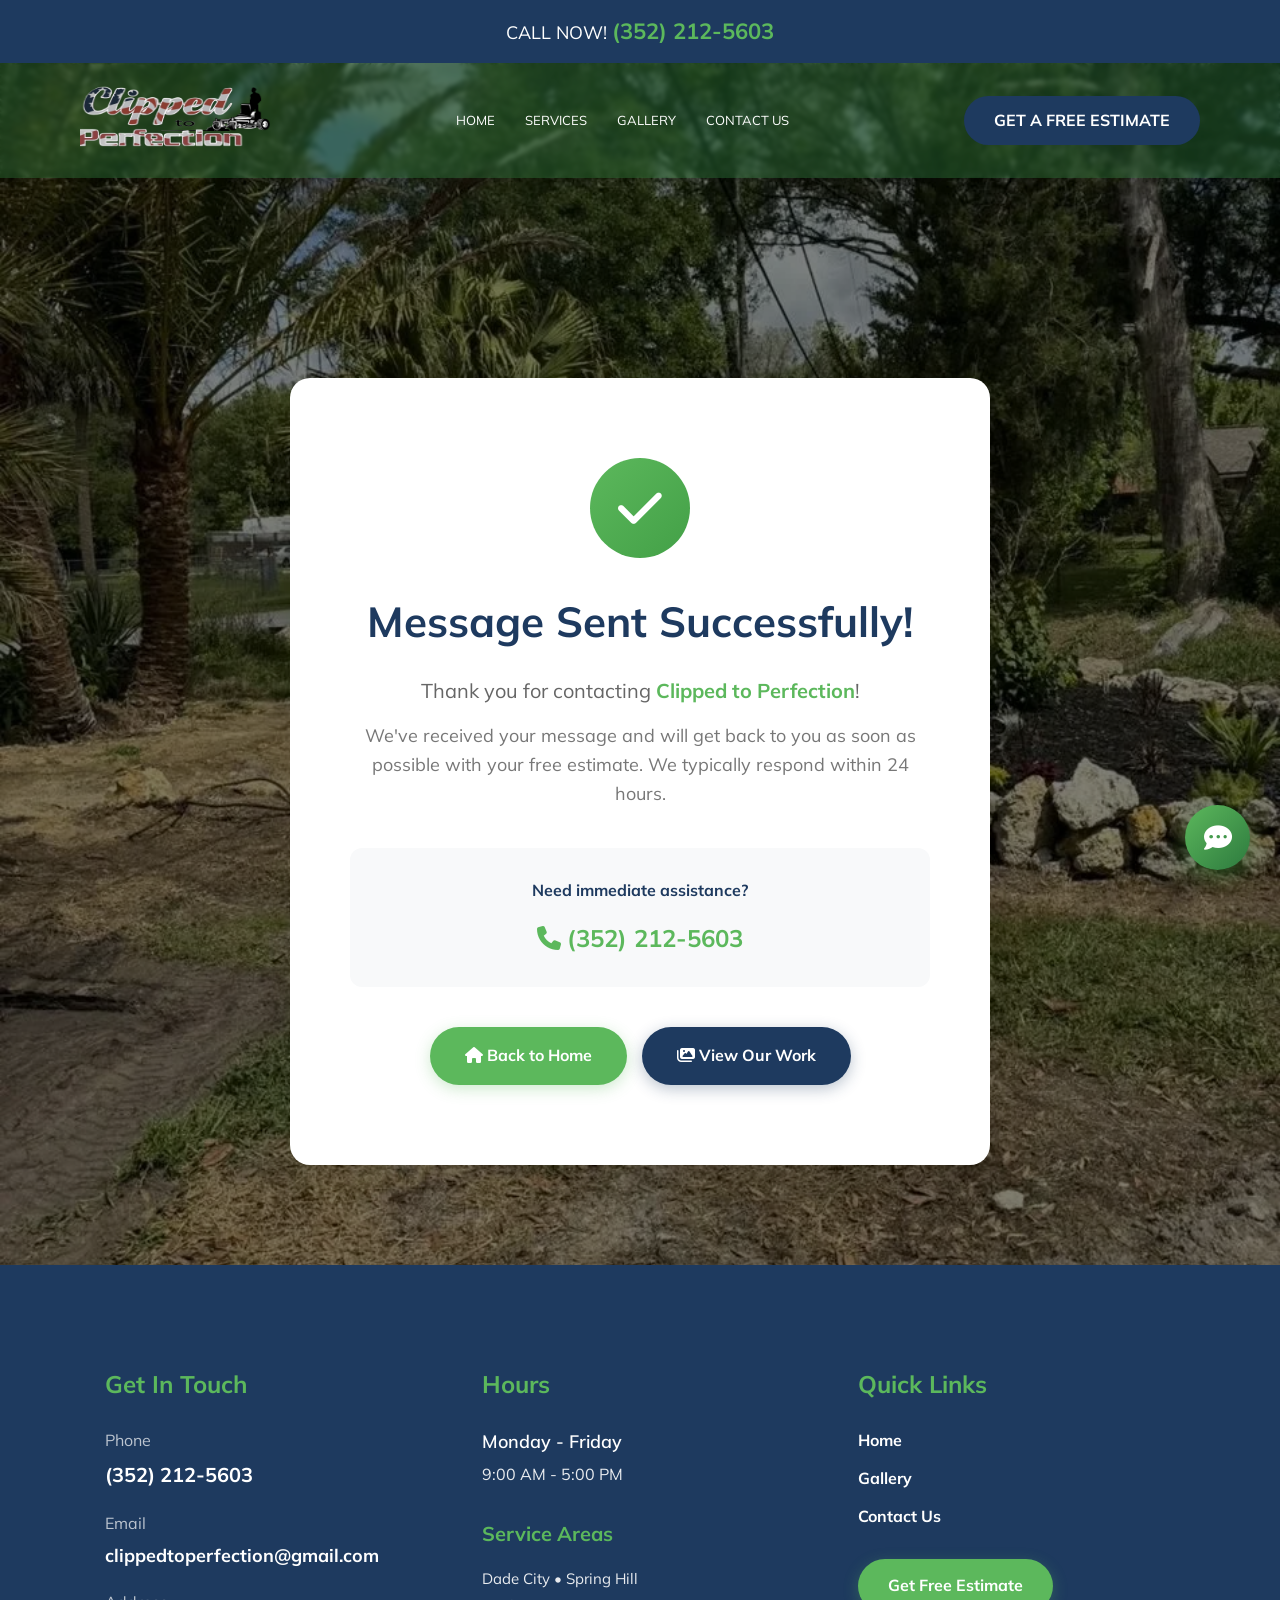
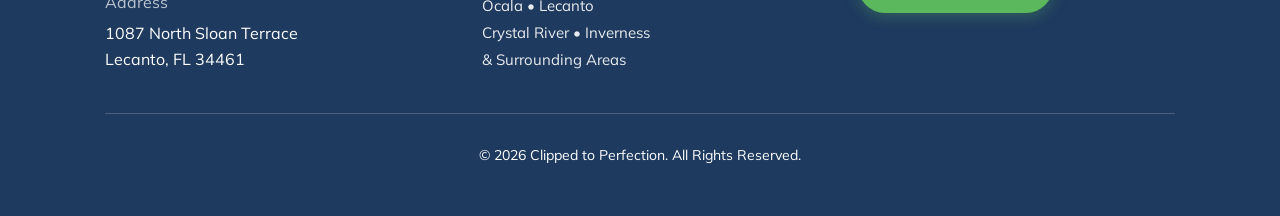
<file: success.html>
<!DOCTYPE html>
<html lang="en">
<head>
    <meta charset="UTF-8">
    <meta name="viewport" content="width=device-width, initial-scale=1.0">
    <title>Message Sent - Clipped to Perfection</title>
    <link rel="stylesheet" href="css/style.css">
    <link rel="stylesheet" href="https://cdnjs.cloudflare.com/ajax/libs/font-awesome/6.4.0/css/all.min.css">
    <link href="https://fonts.googleapis.com/css2?family=Oswald:wght@200..700&family=Muli:wght@200;300;400;600;700;800;900&display=swap" rel="stylesheet">
</head>
<body>
    <!-- Top Bar -->
    <div class="top-bar">
        <div class="container">
            <div class="top-bar-content" style="justify-content: center;">
                <div class="top-bar-right" style="margin: 0;">
                    <p class="call-now">CALL NOW! <a href="tel:3522125603">(352) 212-5603</a></p>
                </div>
            </div>
        </div>
    </div>

    <!-- Header -->
    <header class="header">
        <div class="container">
            <div class="header-content">
                <div class="logo">
                    <a href="index.html">
                        <img src="logo.png" alt="Clipped to Perfection">
                    </a>
                </div>
        <button class="nav-toggle" type="button" aria-label="Open menu" aria-expanded="false" aria-controls="primary-nav">
          <span class="nav-toggle-bars" aria-hidden="true"></span>
        </button>
                
                <nav class="main-nav" id="primary-nav">
                    <ul>
                        <li><a href="index.html">HOME</a></li>
                        <li class="dropdown">
                            <a href="#" class="dropdown-trigger">SERVICES</a>
                            <ul class="dropdown-menu">
                                <li><a href="gallery.html#lawn-care">Lawn Care & Maintenance</a></li>
                                <li><a href="gallery.html#landscaping">Landscaping</a></li>
                                <li><a href="gallery.html#tree-trimming">Tree Trimming & Pruning</a></li>
                                <li><a href="gallery.html#sod-installation">Sod Installation</a></li>
                                <li><a href="gallery.html#rock-mulch">Rock & Mulch Installation</a></li>
                                <li><a href="gallery.html#yard-cleanups">Yard Cleanups</a></li>
                                <li><a href="gallery.html#brush-clearing">Brush Clearing</a></li>
                                <li><a href="gallery.html#debris-removal">Debris Removal</a></li>
                                <li><a href="gallery.html#tractor-work">Tractor Work</a></li>
                                <li><a href="gallery.html#irrigation">Irrigation Services</a></li>
                                <li><a href="gallery.html#land-clearing">Land Clearing</a></li>
                                <li><a href="gallery.html#hardscaping">Retaining Walls & Hardscaping</a></li>
                                <li><a href="gallery.html#pressure-washing">Pressure Washing</a></li>
                            </ul>
                        </li>
                        <li><a href="gallery.html">GALLERY</a></li>
                        <li><a href="contact.html">CONTACT US</a></li>
                    </ul>
                </nav>
                
                <a href="contact.html" class="btn-header">GET A FREE ESTIMATE</a>
            </div>
        </div>
    </header>

    <!-- Background Section for Header Transparency -->
    <section style="background: linear-gradient(rgba(0,0,0,0.5), rgba(0,0,0,0.5)), url('images/home3.webp') center center/cover; margin-top: -150px; padding-top: 350px; padding-bottom: 100px;">
        <div class="container">
            <div style="max-width: 700px; margin: 0 auto; text-align: center; background: white; padding: 80px 60px; border-radius: 20px; box-shadow: 0 10px 40px rgba(0,0,0,0.1);">
                <div style="width: 100px; height: 100px; background: linear-gradient(135deg, #5cb85c, #43a047); border-radius: 50%; display: flex; align-items: center; justify-content: center; margin: 0 auto 30px auto;">
                    <i class="fas fa-check" style="font-size: 50px; color: white;"></i>
                </div>
                
                <h1 style="font-size: 42px; color: #1e3a5f; margin-bottom: 20px; text-align: center; word-wrap: break-word; hyphens: auto;">Message Sent Successfully!</h1>
                
                <p style="font-size: 20px; color: #666; margin-bottom: 15px; line-height: 1.6;">
                    Thank you for contacting <strong style="color: #5cb85c;">Clipped to Perfection</strong>!
                </p>
                
                <p style="font-size: 18px; color: #777; margin-bottom: 40px; line-height: 1.6;">
                    We've received your message and will get back to you as soon as possible with your free estimate. 
                    We typically respond within 24 hours.
                </p>
                
                <div style="background: #f8f9fa; padding: 30px; border-radius: 12px; margin-bottom: 40px;">
                    <p style="font-size: 16px; color: #555; margin-bottom: 15px;">
                        <strong style="color: #1e3a5f;">Need immediate assistance?</strong>
                    </p>
                    <p style="font-size: 24px; margin: 0;">
                        <i class="fas fa-phone" style="color: #5cb85c;"></i>
                        <a href="tel:3522125603" style="color: #5cb85c; text-decoration: none; font-weight: 700;">(352) 212-5603</a>
                    </p>
                </div>
                
                <div style="display: flex; gap: 15px; justify-content: center; flex-wrap: wrap;">
                    <a href="index.html" style="background: #5cb85c; color: white; padding: 16px 35px; border-radius: 50px; text-decoration: none; font-weight: 700; font-size: 16px; display: inline-block; transition: all 0.3s; box-shadow: 0 4px 15px rgba(92,184,92,0.3);">
                        <i class="fas fa-home"></i> Back to Home
                    </a>
                    <a href="gallery.html" style="background: #1e3a5f; color: white; padding: 16px 35px; border-radius: 50px; text-decoration: none; font-weight: 700; font-size: 16px; display: inline-block; transition: all 0.3s; box-shadow: 0 4px 15px rgba(30,58,95,0.3);">
                        <i class="fas fa-images"></i> View Our Work
                    </a>
                </div>
            </div>
        </div>
    </section>

    <!-- Footer -->
    <footer class="footer">
        <div class="container">
            <!-- Footer Content -->
            <div class="footer-content">
                <!-- Contact Info -->
                <div>
                    <h3 style="color: #5cb85c; margin-bottom: 25px; font-size: 24px;">Get In Touch</h3>
                    <div style="margin-bottom: 20px;">
                        <p style="font-size: 16px; margin-bottom: 5px; color: rgba(255,255,255,0.7);">Phone</p>
                        <p style="font-size: 20px; margin: 0;"><a href="tel:3522125603" style="color: white; text-decoration: none; font-weight: 700;">(352) 212-5603</a></p>
                    </div>
                    <div style="margin-bottom: 20px;">
                        <p style="font-size: 16px; margin-bottom: 5px; color: rgba(255,255,255,0.7);">Email</p>
                        <p style="font-size: 18px; margin: 0;"><a href="mailto:clippedtoperfection@gmail.com" style="color: white; text-decoration: none;">clippedtoperfection@gmail.com</a></p>
                    </div>
                    <div>
                        <p style="font-size: 16px; margin-bottom: 5px; color: rgba(255,255,255,0.7);">Address</p>
                        <p style="font-size: 16px; margin: 0; line-height: 1.6;">1087 North Sloan Terrace<br>Lecanto, FL 34461</p>
                    </div>
                </div>
                
                <div>
                    <h3 style="color: #5cb85c; margin-bottom: 25px; font-size: 24px;">Hours</h3>
                    <p style="font-size: 18px; font-weight: 600; margin: 0 0 5px 0;">Monday - Friday</p>
                    <p style="font-size: 16px; color: rgba(255,255,255,0.9); margin: 0 0 30px 0;">9:00 AM - 5:00 PM</p>
                    
                    <h3 style="color: #5cb85c; margin-bottom: 15px; font-size: 20px;">Service Areas</h3>
                    <p style="font-size: 15px; line-height: 1.8; margin: 0; color: rgba(255,255,255,0.9);">
                        Dade City • Spring Hill<br>
                        Ocala • Lecanto<br>
                        Crystal River • Inverness<br>
                        & Surrounding Areas
                    </p>
                </div>
                
                <div>
                    <h3 style="color: #5cb85c; margin-bottom: 25px; font-size: 24px;">Quick Links</h3>
                    <ul style="list-style: none; padding: 0; margin: 0 0 30px 0;">
                        <li style="margin-bottom: 12px;"><a href="index.html" style="color: white; text-decoration: none; font-size: 16px;">Home</a></li>
                        <li style="margin-bottom: 12px;"><a href="gallery.html" style="color: white; text-decoration: none; font-size: 16px;">Gallery</a></li>
                        <li style="margin-bottom: 12px;"><a href="contact.html" style="color: white; text-decoration: none; font-size: 16px;">Contact Us</a></li>
                    </ul>
                    
                    <a href="contact.html" style="background: #5cb85c; color: white; padding: 14px 30px; border-radius: 50px; text-decoration: none; font-weight: 700; font-size: 16px; display: inline-block; transition: all 0.3s; box-shadow: 0 4px 15px rgba(92,184,92,0.3);">Get Free Estimate</a>
                </div>
            </div>
            
            <div class="footer-bottom">
                <p>&copy; 2026 Clipped to Perfection. All Rights Reserved.</p>
            </div>
        </div>
    </footer>

    <!-- Floating Contact Button -->
    <div class="floating-contact">
        <button class="floating-btn" aria-label="Contact Us">
            <i class="fas fa-comment-dots"></i>
        </button>
        <div class="contact-popup">
            <h3>Contact Us</h3>
            <a href="tel:3522125603" class="call-btn">
                <i class="fas fa-phone"></i>
                <span>Call Now<br><strong>(352) 212-5603</strong></span>
            </a>
            <a href="mailto:clippedtoperfection@gmail.com" class="email-btn">
                <i class="fas fa-envelope"></i>
                <span>Email Us</span>
            </a>
        </div>
    </div>

    <script>
        // Floating contact button
        const floatingContact = document.querySelector('.floating-contact');
        const floatingBtn = document.querySelector('.floating-btn');
        const contactPopup = document.querySelector('.contact-popup');
        
        floatingBtn.addEventListener('click', (e) => {
            e.stopPropagation();
            floatingContact.classList.toggle('active');
        });
        
        document.addEventListener('click', (e) => {
            if (!floatingContact.contains(e.target)) {
                floatingContact.classList.remove('active');
            }
        });
        
        contactPopup.addEventListener('click', (e) => {
            e.stopPropagation();
        });
    </script>
    
    <script>
  (function () {
    const header = document.querySelector('.header');
    const toggle = document.querySelector('.nav-toggle');
    const nav = document.getElementById('primary-nav');

    if (header && toggle && nav) {
      toggle.addEventListener('click', () => {
        const isOpen = header.classList.toggle('header--open');
        toggle.setAttribute('aria-expanded', String(isOpen));
      });
    }

    // Mobile dropdown support (tap Services to expand/collapse)
    const dropdown = document.querySelector('.main-nav .dropdown');
    if (dropdown) {
      const trigger = dropdown.querySelector('.dropdown-trigger');
      if (trigger) {
        trigger.addEventListener('click', (e) => {
          if (window.matchMedia('(max-width: 968px)').matches) {
            e.preventDefault();
            e.stopPropagation();
            
            // Toggle the dropdown
            dropdown.classList.toggle('dropdown--open');
            const isOpen = dropdown.classList.contains('dropdown--open');
            console.log('Dropdown toggled:', isOpen ? 'OPENED' : 'CLOSED');
          }
        });
      }
      
      // Close dropdown when clicking outside on mobile
      document.addEventListener('click', (e) => {
        if (window.matchMedia('(max-width: 968px)').matches) {
          if (!dropdown.contains(e.target)) {
            dropdown.classList.remove('dropdown--open');
          }
        }
      });
    }
  })();
</script>
</body>
</html>
</file>
<file: css/style.css>
/* CLIPPED TO PERFECTION - PROFESSIONAL LANDSCAPING WEBSITE */

* {
    margin: 0;
    padding: 0;
    box-sizing: border-box;
}

:root {
    --primary-blue: #1e3a5f;
    --accent-blue: #4a90e2;
    --primary-green: #2d7a3e;
    --accent-green: #5cb85c;
    --dark-bg: #1e3a5f;
    --dark-overlay: rgba(30, 58, 95, 0.85);
    --light-gray: #f8f9fa;
    --border-gray: #ccc;
    --white: #fff;
    --text-dark: #242424;
}

body {
    font-family: 'Muli', -apple-system, sans-serif;
    color: #242424;
    line-height: 1.6;
    font-size: 18px;
}

.container {
    max-width: 1200px;
    margin: 0 auto;
    padding: 0 40px;
}

/* TOP BAR - Blue with address */
.top-bar {
    background: var(--primary-blue);
    border: 0;
    padding: 15px 0;
    margin: 0;
    position: relative;
    z-index: 1001;
}

.top-bar-content {
    display: flex;
    justify-content: space-between;
    align-items: center;
}

.top-bar-left p {
    color: var(--white);
    font-size: 14px;
    margin: 0;
}

.top-bar-left strong,
.top-bar-left a {
    color: var(--white);
    font-weight: bold;
    text-decoration: none;
}

.top-bar-center {
    text-align: center;
    color: var(--white);
    font-size: 14px;
}

.top-bar-right {
    text-align: right;
}

.top-bar-right p {
    color: var(--white);
    font-size: 18px;
    line-height: 1.5;
    margin: 0;
}

.top-bar-right .call-now {
    font-size: 18px;
}

.top-bar-right a {
    color: var(--accent-green);
    font-weight: bold;
    text-decoration: none;
    font-size: 22px;
    transition: color 0.3s;
}

.top-bar-right a:hover {
    color: var(--white);
}

/* HEADER - Blue navigation */
.header {
    background: rgba(45, 122, 62, 0.4) !important;
    box-shadow: 0 3px 11px rgba(0,0,0,0.15);
    position: sticky;
    top: 0;
    margin: 0;
    border: 0;
    z-index: 1000;
    backdrop-filter: blur(2px);
    -webkit-backdrop-filter: blur(2px);
}

.header-content {
    display: flex;
    justify-content: space-between;
    align-items: center;
    padding: 10px 0;
    gap: 10px;
}

.logo {
    flex: 0 0 auto;
}

.logo img {
    height: 86px;
    width: auto;
    min-width: 200px;
}

.main-nav {
    flex: 1;
    display: flex;
    justify-content: center;
}

.main-nav ul {
    list-style: none;
    display: flex;
    gap: 0;
    margin: 0;
    padding: 0;
}

.main-nav a {
    color: var(--white);
    text-decoration: none;
    text-transform: uppercase;
    font-size: 13px;
    padding: 15px 15px;
    display: block;
    transition: all 0.3s;
    position: relative;
    white-space: nowrap;
}

.main-nav a::after {
    content: '';
    position: absolute;
    bottom: 0;
    left: 0;
    width: 0;
    height: 3px;
    background: var(--accent-green);
    transition: width 0.3s;
}

.main-nav a:hover::after,
.main-nav a.active::after {
    width: 100%;
}

.main-nav a:hover {
    background: rgba(255,255,255,0.1);
}

.header-cta {
    display: flex;
    align-items: center;
    gap: 15px;
    flex: 0 0 auto;
    justify-content: flex-end;
}

.header-homeadvisor {
    color: var(--white);
    font-size: 14px;
    font-weight: bold;
    text-decoration: none;
}

.header-social {
    display: flex;
    gap: 10px;
}

.social-icon {
    width: 32px;
    height: 32px;
    background: var(--accent-blue);
    border-radius: 50%;
    display: flex;
    align-items: center;
    justify-content: center;
    color: var(--white);
    font-size: 16px;
    text-decoration: none;
    transition: all 0.3s;
}

.social-icon:hover {
    background: var(--primary-blue);
    transform: scale(1.1);
}

.btn-header {
    background: #1e3a5f;
    color: var(--white);
    padding: 12px 30px;
    border: none;
    border-radius: 50px;
    text-decoration: none;
    font-weight: bold;
    font-size: 16px;
    transition: all 0.3s;
}

.btn-header:hover {
    background: #2d4a6f;
    transform: translateY(-2px);
    box-shadow: 0 4px 12px rgba(30, 58, 95, 0.4);
}

/* HERO SECTION - Full width with background */
.hero {
    min-height: 600px;
    display: flex;
    align-items: center;
    position: relative;
    padding: 425px 65px 250px;
    margin-top: -150px;
    padding-top: 575px;
}

/* Home page hero with background image */
.hero:not(.hero-no-overlay) {
    background: url('../images/hero-bg.webp') center top/cover;
}

.hero::before {
    content: '';
    position: absolute;
    top: 0;
    left: 0;
    right: 0;
    bottom: 0;
    background: rgba(0,0,0,0.5);
}

.hero-no-overlay::before {
    display: none;
}

.hero-content {
    position: relative;
    z-index: 2;
    text-align: center;
    max-width: 1200px;
    margin: 0 auto;
    width: 100%;
}

.hero h1 {
    font-family: 'Muli', sans-serif;
    font-size: 62px;
    color: var(--white);
    text-transform: uppercase;
    text-shadow: 2px 2px 4px rgba(0,0,0,0.8);
    line-height: 1.2;
    margin-bottom: 15px;
    font-weight: 800;
    letter-spacing: 1px;
}

.hero p {
    font-size: 24px;
    color: var(--white);
    font-weight: bold;
    text-shadow: 2px 2px 2px #000;
    margin-bottom: 20px;
}

.hero-icon {
    width: 75px;
    height: 75px;
    margin: 0 auto 20px;
}

.hero-btn {
    background: var(--dark-bg);
    color: var(--white);
    padding: 12px 26px;
    border: none;
    border-radius: 50px;
    text-decoration: none;
    font-weight: bold;
    font-size: 16px;
    display: inline-block;
    margin-top: 20px;
    transition: all 0.3s;
}

.hero-btn:hover {
    background: var(--light-gray);
}

/* SECTIONS */
.section {
    padding: 100px 65px;
}

.section-gray {
    background: #f1f1f1;
}

.section-dark {
    background: url('../images/home3.webp') center/cover;
    position: relative;
    color: var(--white);
}

.section-dark::before {
    content: '';
    position: absolute;
    top: 0;
    left: 0;
    right: 0;
    bottom: 0;
    background: rgba(0,0,0,0.6);
}

.section-dark .container {
    position: relative;
    z-index: 2;
}

.section h2 {
    font-size: 36px;
    text-align: center;
    margin-bottom: 40px;
    line-height: 1.2;
}

.section h2 a {
    color: var(--text-dark);
    text-decoration: none;
}

.section h2 a:hover {
    text-decoration: underline;
}

.section p {
    text-align: center;
    margin-bottom: 30px;
}

/* SERVICE GRID */
.service-grid {
    display: grid;
    grid-template-columns: repeat(3, 1fr);
    gap: 40px;
    margin: 60px 0;
}

.service-item {
    text-align: center;
}

.service-image {
    width: 100%;
    height: 250px;
    border-radius: 15px;
    overflow: hidden;
    margin-bottom: 20px;
    box-shadow: 0 8px 25px rgba(0,0,0,0.15);
    transition: all 0.3s;
}

.service-image:hover {
    transform: translateY(-10px);
    box-shadow: 0 12px 35px rgba(0,0,0,0.2);
}

.service-image img {
    width: 100%;
    height: 100%;
    object-fit: cover;
    transition: transform 0.3s;
}

.service-image:hover img {
    transform: scale(1.1);
}

.service-item h4 {
    font-weight: bold;
    margin-bottom: 10px;
    color: var(--primary-blue);
    font-size: 22px;
}

.service-item p {
    text-align: center;
}

/* WHY CHOOSE US GRID */
.why-grid {
    display: grid;
    grid-template-columns: repeat(3, 1fr);
    gap: 40px;
    margin: 60px 0;
}

.why-item {
    text-align: center;
}

.why-item h4 {
    font-weight: bold;
    margin-bottom: 10px;
    color: var(--accent-green);
}

/* SERVICE AREA MAP */
.map-section {
    padding: 100px 65px;
    background: url('../images/home4.webp') center/cover;
    position: relative;
}

.map-section::before {
    content: '';
    position: absolute;
    top: 0;
    left: 0;
    right: 0;
    bottom: 0;
    background: rgba(0,0,0,0.6);
}

.map-section .container {
    position: relative;
    z-index: 2;
}

.map-section h2 {
    color: var(--white);
    margin-bottom: 20px;
}

.map-section p {
    color: var(--white);
    margin-bottom: 40px;
}

.map-container {
    width: 100%;
    height: 450px;
    border-radius: 8px;
    overflow: hidden;
}

.map-container iframe {
    width: 100%;
    height: 100%;
    border: 0;
}

/* REVIEWS */
.reviews-grid {
    display: grid;
    grid-template-columns: repeat(3, 1fr);
    gap: 40px;
    margin: 60px 0;
}

.review-item {
    text-align: left;
}

.stars {
    color: #ffac33;
    font-size: 24px;
    margin-bottom: 15px;
}

.review-text {
    line-height: 1.5;
    margin-bottom: 15px;
}

.reviewer {
    font-weight: bold;
}

/* CTA SECTION */
.cta-box {
    background: #f1f1f1;
    padding: 40px;
    text-align: center;
    border-radius: 8px;
    margin: 60px 0;
}

.cta-box p {
    color: var(--text-dark);
    margin-bottom: 20px;
}

.btn-cta {
    background: var(--accent-green);
    color: var(--white);
    padding: 15px 40px;
    border: none;
    border-radius: 50px;
    text-decoration: none;
    font-weight: bold;
    font-size: 18px;
    display: inline-block;
    transition: all 0.3s;
    box-shadow: 0 4px 15px rgba(92, 184, 92, 0.3);
}

.btn-cta:hover {
    background: var(--primary-green);
    transform: translateY(-2px);
    box-shadow: 0 6px 20px rgba(92, 184, 92, 0.4);
}

/* FOOTER */
.footer {
    background: var(--primary-blue);
    color: var(--white);
    padding: 100px 65px 40px;
}

.footer-content {
    display: grid;
    grid-template-columns: repeat(3, 1fr);
    gap: 60px;
    margin-bottom: 40px;
}

.footer h3 {
    color: var(--accent-green);
    margin-bottom: 20px;
    font-size: 20px;
}

.footer p,
.footer li {
    font-size: 14px;
    margin-bottom: 10px;
}

.footer a {
    color: var(--white);
    text-decoration: none;
    font-weight: bold;
    transition: color 0.3s;
}

.footer a:hover {
    color: var(--accent-green);
}

.footer ul {
    list-style: none;
}

.payment-icons {
    display: flex;
    gap: 10px;
    margin-top: 15px;
    flex-wrap: wrap;
}

.payment-icon {
    width: 50px;
    height: 32px;
    background: var(--white);
    border-radius: 4px;
    display: flex;
    align-items: center;
    justify-content: center;
    font-size: 10px;
    font-weight: bold;
    color: var(--primary-blue);
}

.hours-list p {
    margin: 5px 0;
}

.footer-bottom {
    text-align: center;
    padding-top: 30px;
    border-top: 1px solid rgba(255,255,255,0.2);
    font-size: 14px;
}

/* FLOATING CONTACT BUTTON WITH POPUP */
.floating-contact {
    position: fixed;
    bottom: 30px;
    right: 30px;
    z-index: 999;
}

.floating-btn {
    width: 65px;
    height: 65px;
    background: linear-gradient(135deg, var(--accent-green) 0%, var(--primary-green) 100%);
    border-radius: 50%;
    display: flex;
    align-items: center;
    justify-content: center;
    color: var(--white);
    font-size: 28px;
    box-shadow: 0 8px 25px rgba(92, 184, 92, 0.4);
    cursor: pointer;
    transition: all 0.3s;
    text-decoration: none;
    border: none;
    animation: pulse-green 2s infinite;
}

@keyframes pulse-green {
    0%, 100% {
        box-shadow: 0 8px 25px rgba(92, 184, 92, 0.4);
    }
    50% {
        box-shadow: 0 8px 35px rgba(92, 184, 92, 0.6);
    }
}

.floating-btn:hover {
    transform: scale(1.1);
    background: linear-gradient(135deg, var(--primary-green) 0%, var(--accent-green) 100%);
}

.contact-popup {
    position: absolute;
    bottom: 80px;
    right: 0;
    background: var(--white);
    padding: 25px;
    border-radius: 15px;
    box-shadow: 0 10px 40px rgba(0,0,0,0.2);
    min-width: 280px;
    opacity: 0;
    visibility: hidden;
    pointer-events: none;
    transform: translateY(20px) scale(0.9);
    transform-origin: bottom right;
    transition: all 0.4s cubic-bezier(0.68, -0.55, 0.265, 1.55);
    border-top: 4px solid var(--accent-green);
}

.floating-contact.active .contact-popup {
    opacity: 1;
    visibility: visible;
    pointer-events: all;
    transform: translateY(0) scale(1);
}

.floating-contact.active .floating-btn {
    transform: rotate(45deg);
    background: linear-gradient(135deg, #1e3a5f 0%, #2d4a6f 100%);
}

/* Auto-open animation on page load */
@keyframes auto-popup {
    0% {
        opacity: 0;
        visibility: hidden;
        transform: translateY(20px) scale(0.9);
    }
    10%, 90% {
        opacity: 1;
        visibility: visible;
        transform: translateY(0) scale(1);
    }
    100% {
        opacity: 0;
        visibility: hidden;
        transform: translateY(20px) scale(0.9);
    }
}

@keyframes auto-button-blue {
    0% {
        transform: rotate(0deg);
        background: linear-gradient(135deg, var(--accent-green) 0%, var(--primary-green) 100%);
    }
    10%, 90% {
        transform: rotate(45deg);
        background: linear-gradient(135deg, #1e3a5f 0%, #2d4a6f 100%);
    }
    100% {
        transform: rotate(0deg);
        background: linear-gradient(135deg, var(--accent-green) 0%, var(--primary-green) 100%);
    }
}

.contact-popup.auto-show {
    animation: auto-popup 3s ease-in-out;
}

.floating-contact.auto-show .floating-btn {
    animation: auto-button-blue 3s ease-in-out;
}

.contact-popup h3 {
    color: var(--primary-blue);
    margin-bottom: 15px;
    font-size: 20px;
    text-align: center;
}

.contact-popup a {
    display: flex;
    align-items: center;
    gap: 12px;
    color: var(--white);
    background: var(--accent-blue);
    text-decoration: none;
    padding: 12px 15px;
    border-radius: 8px;
    transition: all 0.3s;
    margin: 10px 0;
    font-weight: 600;
}

.contact-popup a i {
    font-size: 20px;
}

.contact-popup a:hover {
    background: var(--primary-blue);
    transform: translateX(5px);
}

.contact-popup a.call-btn {
    background: var(--accent-green);
}

.contact-popup a.call-btn:hover {
    background: var(--primary-green);
}

.contact-popup a.email-btn {
    background: var(--accent-blue);
}

.contact-popup a.email-btn:hover {
    background: var(--primary-blue);
}

/* RESPONSIVE */
@media (max-width: 968px) {
    .container {
        padding: 0 20px;
    }
    
    .section {
        padding: 60px 20px;
    }
    
    .hero {
        padding: 100px 20px;
        min-height: 400px;
    }
    
    .hero h1 {
        font-size: 36px;
    }
    
    .hero p {
        font-size: 18px;
    }
    
    .service-grid,
    .why-grid,
    .reviews-grid,
    .footer-content {
        grid-template-columns: 1fr;
        gap: 30px;
    }
    
    .footer {
        padding: 60px 20px 30px !important;
    }
    
    .footer-content > div {
        text-align: center;
    }
    
    .footer h3 {
        text-align: center;
    }
    
    .top-bar-content {
        flex-direction: column;
        text-align: center;
        gap: 10px;
    }
    
    .header-content {
        flex-direction: column;
        gap: 15px;
    }
    
    .main-nav ul {
        flex-direction: column;
        width: 100%;
    }
    
    .main-nav a {
        text-align: center;
    }
    
    .floating-contact {
        bottom: 20px;
        right: 20px;
    }
    
    .floating-btn {
        width: 80px;
        height: 80px;
        padding: 10px;
    }
    
    .floating-btn i {
        font-size: 30px;
    }
}

/* PAGE HEADER - For internal pages */
.page-header {
    background: linear-gradient(135deg, #1e3a5f 0%, #2d7a3e 100%);
    padding: 80px 0;
    text-align: center;
    color: white;
}

.page-header h1 {
    font-size: 48px;
    font-weight: 700;
    margin-bottom: 15px;
}

.page-header p {
    font-size: 20px;
    opacity: 0.9;
}

/* DROPDOWN MENU */
.dropdown {
    position: relative;
}

/* Override main nav styles for dropdown */
.main-nav .dropdown-menu {
    display: none !important;
    position: absolute;
    top: 100%;
    left: 0;
    background: var(--primary-green);
    min-width: 280px;
    max-width: 280px;
    box-shadow: 0 8px 20px rgba(0,0,0,0.3);
    border-radius: 0 0 8px 8px;
    padding: 10px 0;
    z-index: 1000;
    list-style: none;
    margin: 0;
    flex-direction: column;
}

.dropdown:hover > .dropdown-menu {
    display: flex !important;
}

.dropdown-menu li {
    display: block;
    width: 100%;
    list-style: none;
}

.dropdown-menu a {
    padding: 12px 20px !important;
    font-size: 13px !important;
    text-transform: none !important;
    display: block !important;
    white-space: normal !important;
    line-height: 1.4;
    border-bottom: 1px solid rgba(255,255,255,0.1);
    width: 100%;
}

.dropdown-menu li:last-child a {
    border-bottom: none;
}

.dropdown-menu a:hover {
    background: rgba(255,255,255,0.15) !important;
    padding-left: 25px !important;
}

.dropdown-menu a::after {
    display: none !important;
}



/* ---------------------------
   MOBILE HAMBURGER NAV
---------------------------- */
.nav-toggle {
  display: none;
  border: 0;
  background: transparent;
  cursor: pointer;
  padding: 12px;
  border-radius: 10px;
}

.nav-toggle:focus {
  outline: 2px solid rgba(255,255,255,0.7);
  outline-offset: 2px;
}

.nav-toggle-bars {
  display: inline-block;
  width: 28px;
  height: 2px;
  background: #fff;
  position: relative;
}

.nav-toggle-bars::before,
.nav-toggle-bars::after {
  content: "";
  position: absolute;
  left: 0;
  width: 28px;
  height: 2px;
  background: #fff;
}

.nav-toggle-bars::before { top: -8px; }
.nav-toggle-bars::after  { top: 8px; }

@media (max-width: 968px) {
  .nav-toggle { display: inline-flex; align-items: center; justify-content: center; }
  
  /* Ensure header stays transparent on mobile */
  .header {
    background: rgba(45, 122, 62, 0.4) !important;
    backdrop-filter: blur(2px) !important;
    -webkit-backdrop-filter: blur(2px) !important;
  }
  
  .header-content {
    position: relative;
  }

  .header-content {
    flex-direction: row !important;
    flex-wrap: wrap;
    justify-content: space-between;
    gap: 10px;
  }

  .logo img { height: 60px; min-width: 0; }

  .main-nav {
    display: none;
    width: 100%;
    order: 10;
    background: rgba(45, 122, 62, 0.98);
    border-radius: 0;
    overflow: hidden;
    margin-top: 0;
    position: absolute;
    top: 100%;
    left: 0;
    right: 0;
    z-index: 999;
    box-shadow: 0 8px 16px rgba(0,0,0,0.2);
  }

  .header.header--open .main-nav { display: block; }

  .main-nav ul { flex-direction: column; width: 100%; }
  .main-nav a { 
    padding: 14px 16px; 
    text-align: left;
  }
  
  .main-nav li {
    border-bottom: 1px solid rgba(255,255,255,0.1);
  }

  .main-nav .dropdown-menu {
    position: static !important;
    max-width: none !important;
    min-width: 0 !important;
    box-shadow: none !important;
    border-radius: 0 !important;
    background: transparent !important;
    display: none !important;
    padding: 0 !important;
    margin: 0 !important;
    height: 0 !important;
    overflow: hidden !important;
  }
  
  .main-nav .dropdown-menu a {
    padding-left: 32px !important;
  }
  
  .main-nav .dropdown.dropdown--open > .dropdown-menu {
    display: block !important;
    height: auto !important;
  }
}


/* ---------------------------
   SERVICE AREAS (MOBILE FIX)
---------------------------- */
.service-areas-card {
  background: linear-gradient(135deg, rgba(30, 58, 95, 0.95) 0%, rgba(45, 122, 62, 0.95) 100%);
  padding: 40px 50px;
  border-radius: 15px;
  max-width: 900px;
  margin: 0 auto;
  box-shadow: 0 8px 30px rgba(0,0,0,0.3);
}

.service-areas-grid {
  display: grid;
  grid-template-columns: repeat(3, 1fr);
  gap: 20px;
}

@media (max-width: 968px) {
  .service-areas-card { padding: 22px 18px; }
  .service-areas-grid { grid-template-columns: 1fr; }
  
  /* Remove gap between consecutive section-dark elements */
  .section-dark + .section-dark {
    margin-top: -100px;
  }
  
  /* Remove gap between map-section and section-gray */
  .map-section + .section.section-gray {
    margin-top: -100px !important;
    padding-top: 0px !important;
  }
  
  /* Reduce section padding on mobile */
  .section {
    padding: 60px 20px;
  }
  
  /* Fix hero to show behind transparent header on mobile */
  .hero {
    margin-top: -150px !important;
    padding-top: 350px !important;
    padding-bottom: 100px !important;
  }
  
  .hero h1 {
    font-size: 36px !important;
  }
  
  .hero p {
    font-size: 18px !important;
  }
}


/* ---------------------------
   REVIEWS (MOBILE FIX)
---------------------------- */
.reviews-cards {
  display: grid;
  grid-template-columns: repeat(3, 1fr);
  gap: 30px;
  margin-bottom: 50px;
}

@media (max-width: 968px) {
  .reviews-cards { grid-template-columns: 1fr; }
  
  /* Fix bio/team section on mobile */
  .section-dark > .container > div[style*="grid-template-columns"] {
    display: block !important;
  }
  
  .section-dark > .container > div > div {
    margin-bottom: 40px;
  }
  
  /* Center the circular team photo and constrain size */
  .section-dark > .container > div > div[style*="text-align: center"] {
    width: 100% !important;
    display: block !important;
    padding: 0 !important;
  }
  
  .section-dark > .container > div > div[style*="text-align: center"] > div {
    width: 280px !important;
    height: 280px !important;
    margin: 0 auto !important;
  }
  
  .section-dark h2 {
    font-size: 28px !important;
    text-align: center;
  }
  
  .section-dark p {
    font-size: 16px !important;
  }
  
  .section-dark a {
    display: block !important;
    text-align: center;
    margin: 0 auto !important;
    max-width: 250px;
  }
}


/* Safety net: prevent accidental horizontal page scroll on mobile */
html, body { overflow-x: hidden; }


@media (max-width: 968px) {
  .footer { padding: 60px 20px 30px; }
}


@media (max-width: 968px) {
  .hero { padding: 110px 20px; }
}

/* Hide "Get A Free Estimate" button in HEADER on mobile only */
@media (max-width: 968px) {
  .header .header-cta,
  .header .btn-header {
    display: none !important;
  }
}



/* TEAM BIO SECTION ON HOME PAGE */
@media (max-width: 968px) {
    .section > .container > div[style*="grid-template-columns: 400px"] {
        grid-template-columns: 1fr !important;
        gap: 40px !important;
    }
    
    .section > .container > div > div[style*="width: 350px"] {
        width: 250px !important;
        height: 250px !important;
    }
}

/* SMOOTH SCROLL FOR ANCHOR LINKS */
html {
    scroll-behavior: smooth;
    scroll-padding-top: 120px;
}


/* Success page mobile optimization */
@media (max-width: 968px) {
  /* Make success heading smaller on mobile to prevent wrapping */
  section[style*="home3.jpg"] h1 {
    font-size: 32px !important;
    line-height: 1.2 !important;
    text-align: center !important;
    padding: 0 10px !important;
  }
  
  /* Ensure success card has proper padding on mobile */
  section[style*="home3.jpg"] .container > div {
    padding: 40px 20px !important;
  }
}
</file>
